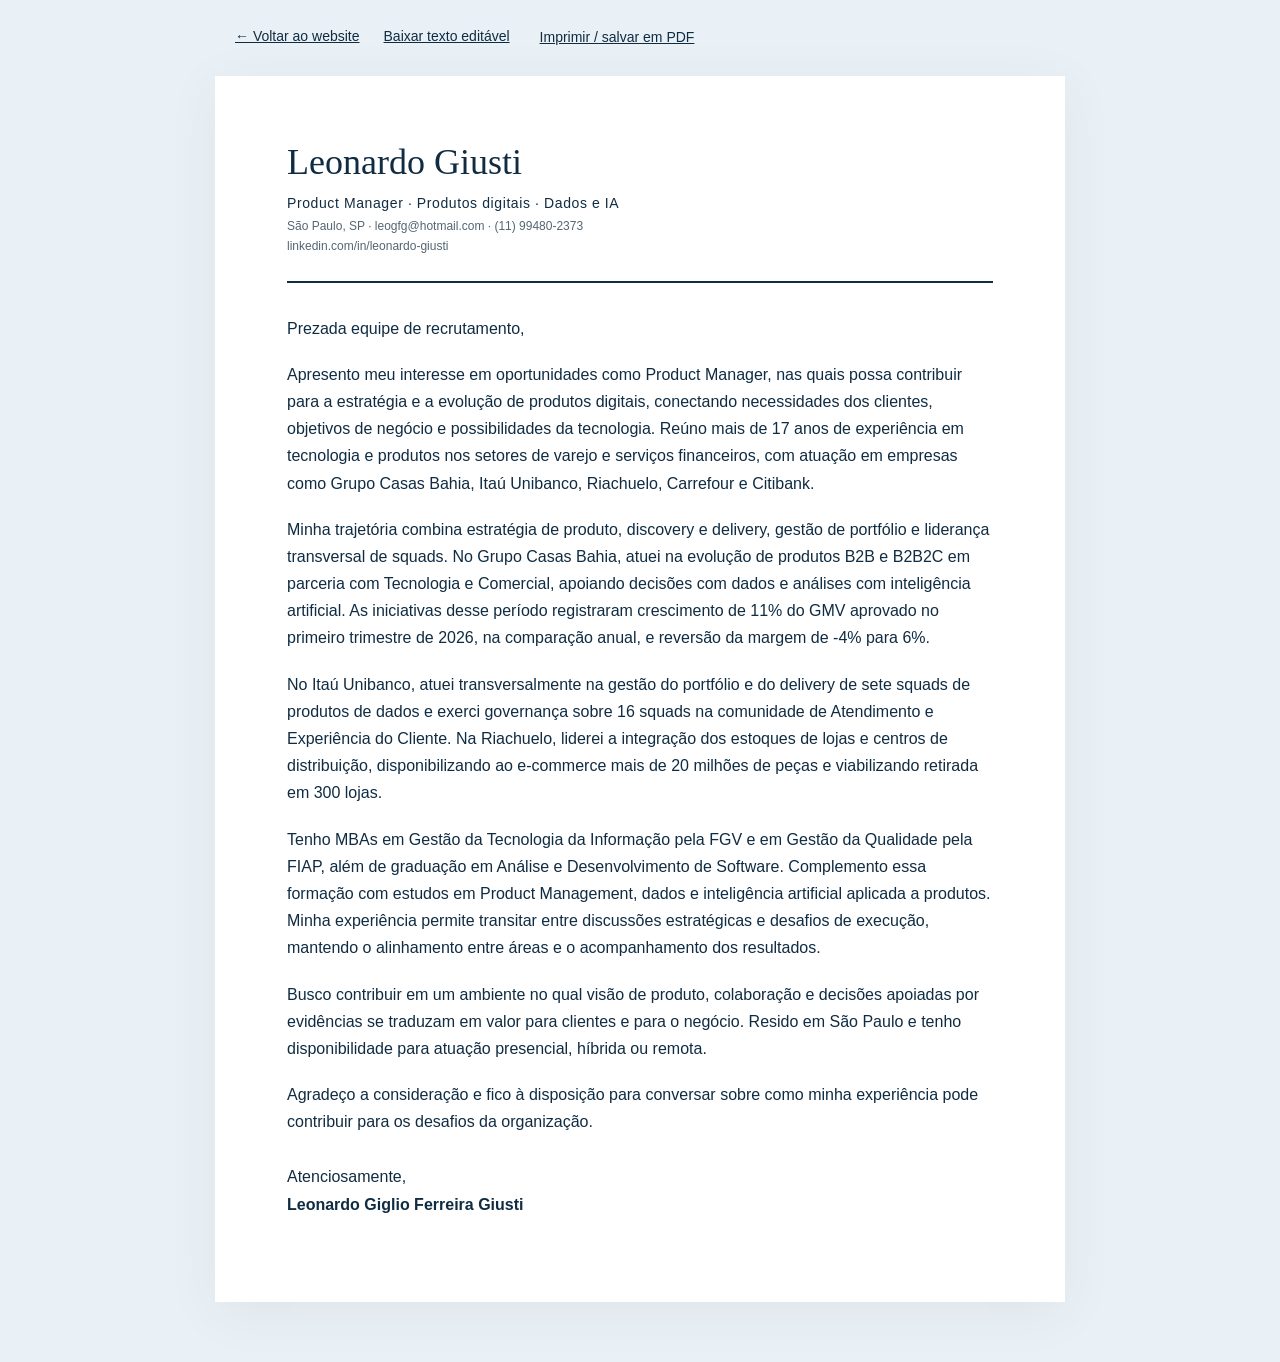
<file: carta-de-apresentacao.html>
<!doctype html><html lang="pt-BR"><head><meta charset="utf-8"><meta name="viewport" content="width=device-width,initial-scale=1"><title>Carta de apresentação | Leonardo Giusti</title><style>*{box-sizing:border-box}body{margin:0;background:#eaf1f6;color:#102c42;font:16px/1.7 Arial,Helvetica,sans-serif}.tools{max-width:850px;margin:25px auto;display:flex;gap:24px;padding:0 20px;font-size:14px;flex-wrap:wrap}a{color:inherit}button{font:inherit;cursor:pointer;border:0;background:transparent;color:inherit;text-decoration:underline}main{max-width:850px;background:white;margin:20px auto 60px;padding:65px 72px;box-shadow:0 10px 50px #102c4210}h1{font:36px/1.2 Georgia,serif;margin:0 0 8px}header{padding-bottom:24px;border-bottom:2px solid #102c42;margin-bottom:32px}.role{font-size:14px;letter-spacing:.6px}.contact{font-size:12px;color:#536673}p{margin:0 0 19px}.signature{margin-top:28px}@media(max-width:650px){main{margin:0;padding:38px 25px}h1{font-size:30px}.tools{padding:0 25px}}@media print{@page{size:A4;margin:18mm}.tools{display:none}body{background:white;font-size:10.5pt;line-height:1.55}main{padding:0;margin:0;box-shadow:none;max-width:none}h1{font-size:26pt}header{margin-bottom:24px}.contact{font-size:9pt}p{margin-bottom:15px}}</style></head><body><div class="tools"><a href="index.html">← Voltar ao website</a><a href="carta-de-apresentacao.txt" download>Baixar texto editável</a><button type="button" onclick="window.print()">Imprimir / salvar em PDF</button></div><main><header><h1>Leonardo Giusti</h1><div class="role">Product Manager · Produtos digitais · Dados e IA</div><div class="contact">São Paulo, SP · leogfg@hotmail.com · (11) 99480-2373<br>linkedin.com/in/leonardo-giusti</div></header><p>Prezada equipe de recrutamento,</p><p>Apresento meu interesse em oportunidades como Product Manager, nas quais possa contribuir para a estratégia e a evolução de produtos digitais, conectando necessidades dos clientes, objetivos de negócio e possibilidades da tecnologia. Reúno mais de 17 anos de experiência em tecnologia e produtos nos setores de varejo e serviços financeiros, com atuação em empresas como Grupo Casas Bahia, Itaú Unibanco, Riachuelo, Carrefour e Citibank.</p><p>Minha trajetória combina estratégia de produto, discovery e delivery, gestão de portfólio e liderança transversal de squads. No Grupo Casas Bahia, atuei na evolução de produtos B2B e B2B2C em parceria com Tecnologia e Comercial, apoiando decisões com dados e análises com inteligência artificial. As iniciativas desse período registraram crescimento de 11% do GMV aprovado no primeiro trimestre de 2026, na comparação anual, e reversão da margem de -4% para 6%.</p><p>No Itaú Unibanco, atuei transversalmente na gestão do portfólio e do delivery de sete squads de produtos de dados e exerci governança sobre 16 squads na comunidade de Atendimento e Experiência do Cliente. Na Riachuelo, liderei a integração dos estoques de lojas e centros de distribuição, disponibilizando ao e-commerce mais de 20 milhões de peças e viabilizando retirada em 300 lojas.</p><p>Tenho MBAs em Gestão da Tecnologia da Informação pela FGV e em Gestão da Qualidade pela FIAP, além de graduação em Análise e Desenvolvimento de Software. Complemento essa formação com estudos em Product Management, dados e inteligência artificial aplicada a produtos. Minha experiência permite transitar entre discussões estratégicas e desafios de execução, mantendo o alinhamento entre áreas e o acompanhamento dos resultados.</p><p>Busco contribuir em um ambiente no qual visão de produto, colaboração e decisões apoiadas por evidências se traduzam em valor para clientes e para o negócio. Resido em São Paulo e tenho disponibilidade para atuação presencial, híbrida ou remota.</p><p>Agradeço a consideração e fico à disposição para conversar sobre como minha experiência pode contribuir para os desafios da organização.</p><p class="signature">Atenciosamente,<br><strong>Leonardo Giglio Ferreira Giusti</strong></p></main></body></html>
</file>
